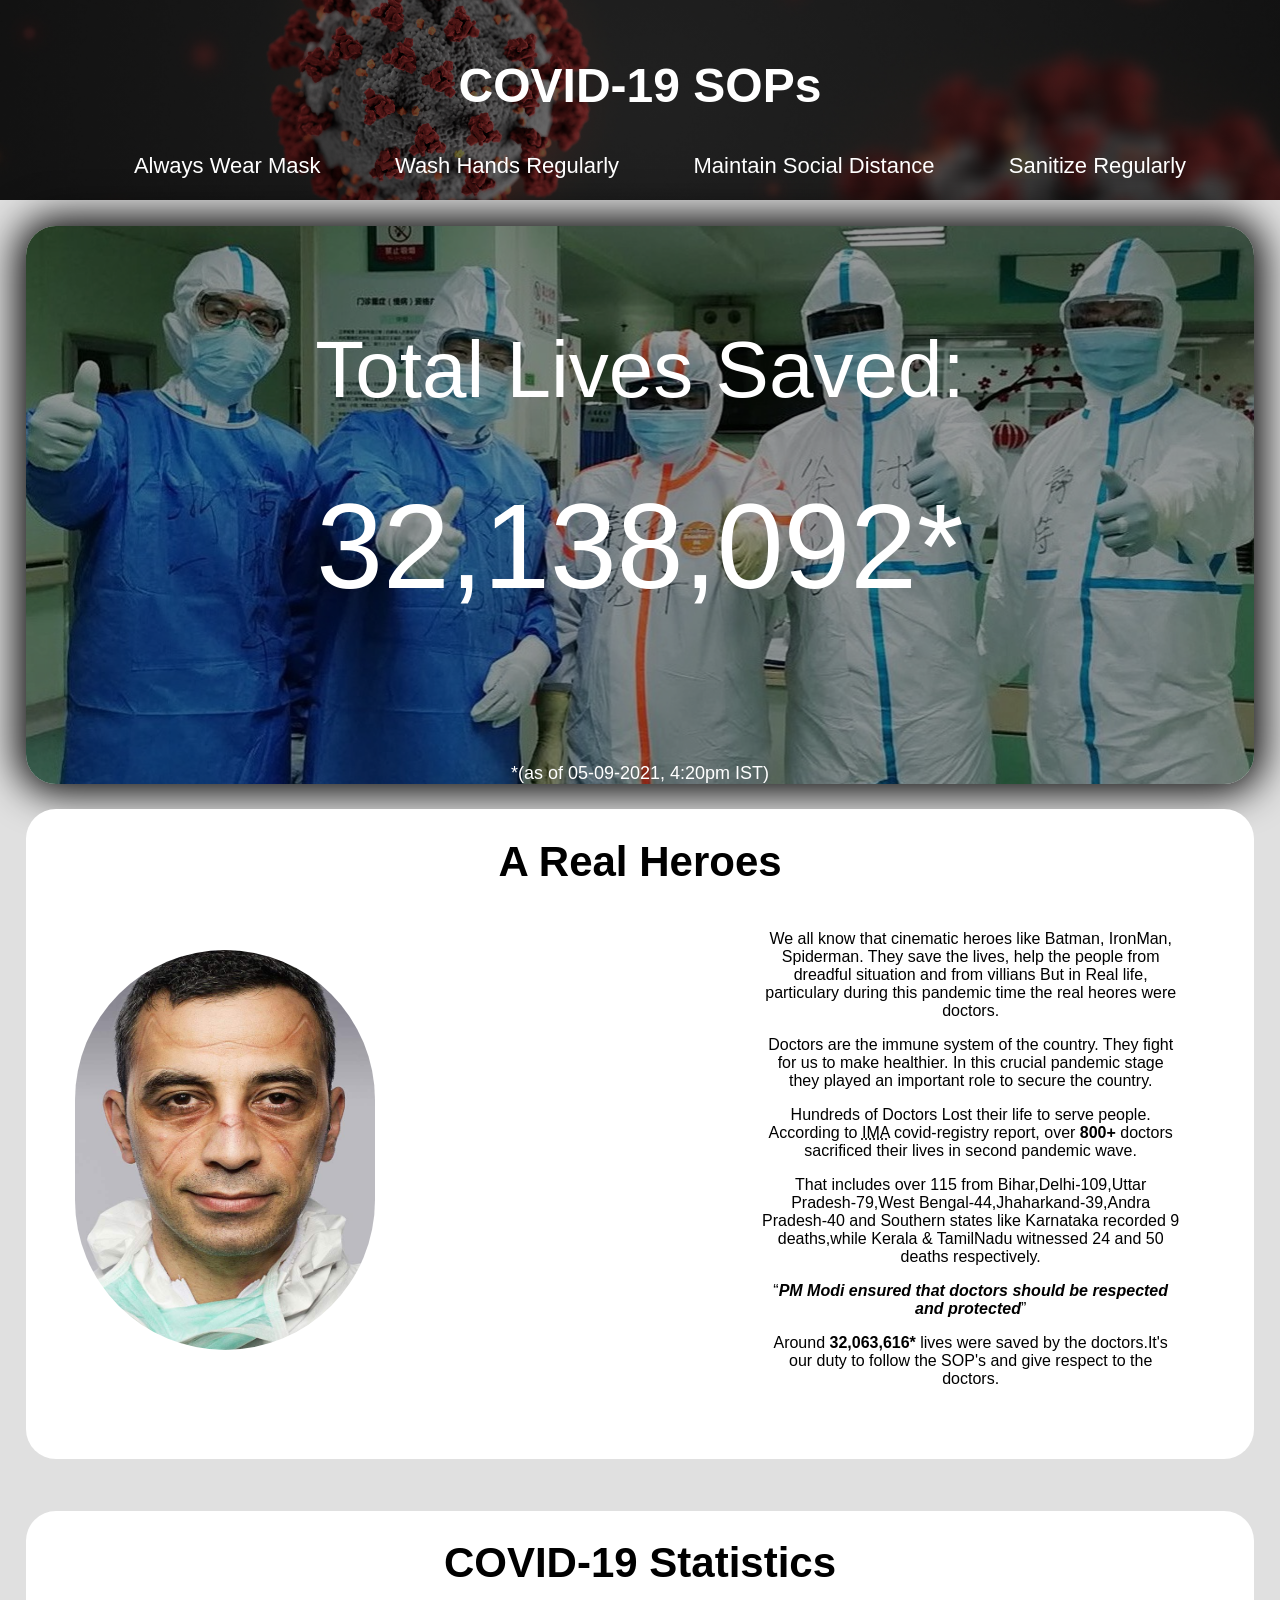
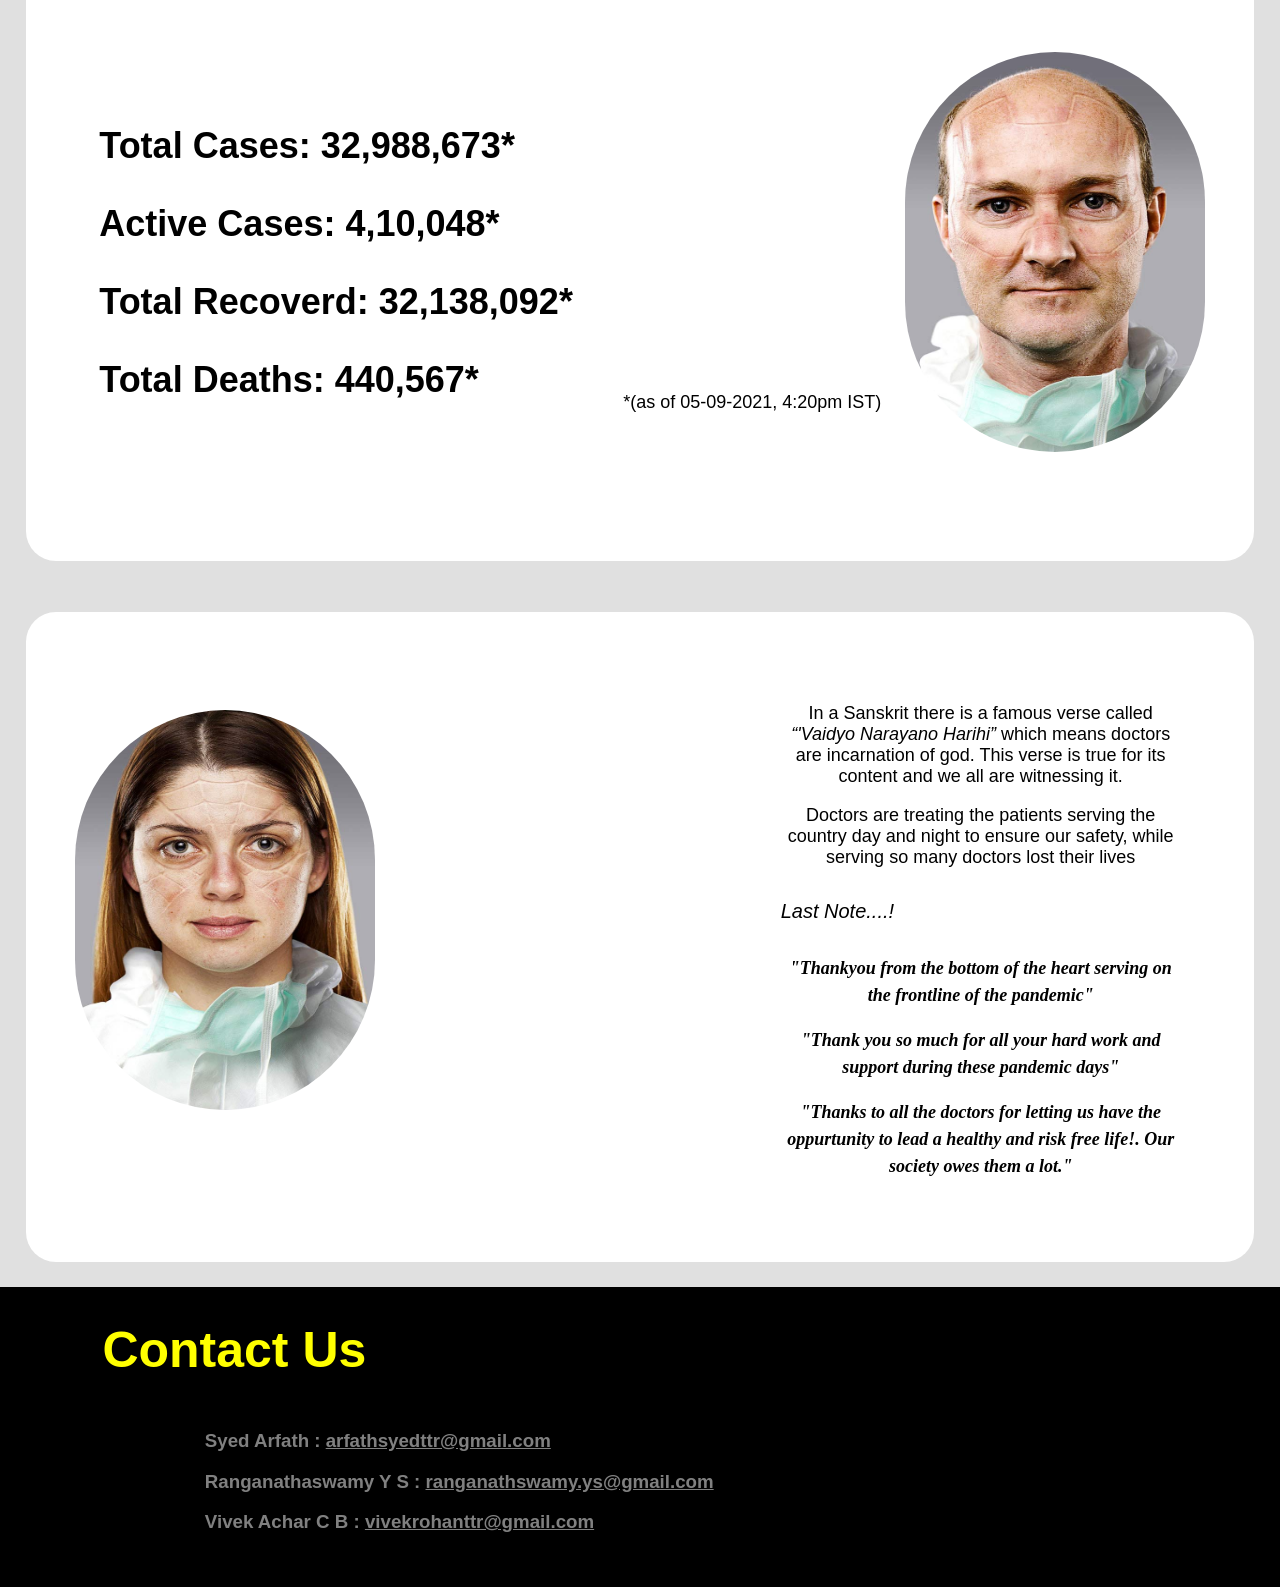
<file: index.html>
<!DOCTYPE html>
<html lang="en">

<head>
	<meta charset="UTF-8">
	<meta http-equiv="X-UA-Compatible" content="IE-edge">
	<title>Thankyou Doctors</title>
	<link rel="stylesheet" href="main.css">
	<link href="https://fonts.googleapis.com/css?family=Dosis&display=swap" rel="stylesheet">
</head>

<body>
	<!-- header -->
	<div class="header1">
		<div class="sop">
			<h1>COVID-19 SOPs</h1>
		</div>
		<ul>
			<li>Always Wear Mask</li>
			<li>Wash Hands Regularly</li>
			<li>Maintain Social Distance</li>
			<li>Sanitize Regularly</li>
		</ul>
	</div>
	<!-- // header -->

	<!-- stats -->
	<div class="container0">
		<div class="text1">Total Lives Saved:</div>
		<div class="text2">32,138,092*</div>
		<div class="text3">*(as of 05-09-2021, 4:20pm IST)</div>
	</div>
	<!-- //stats -->

	<!-- Thankyou Note -->
	<div class="thankyou1">
		<h1 id="heronote">A Real Heroes</h1>
		<div>
			<img class="hero1" src="doc1.jpg" alt="Sorry image cannot be loaded.">
		</div>
		<div class="container1">
		    <div class="note1">
			  <p>We all know that cinematic heroes like Batman, IronMan, Spiderman. They save the lives, help the people from dreadful situation and from villians But in Real life, particulary during this pandemic time the real heores were doctors.</p>
			  <p>Doctors are the immune system of the country. They fight for us to make healthier. In this crucial pandemic stage they played an important role to secure the country.</p>
			  <p>Hundreds of Doctors Lost their life to serve people. According to <abbr
					title="Indian Medical Association">IMA</abbr> covid-registry report, over <b>800+</b> doctors sacrificed their
				lives in second pandemic wave.</p>
			  <p>That includes over 115 from Bihar,Delhi-109,Uttar Pradesh-79,West Bengal-44,Jhaharkand-39,Andra Pradesh-40 and Southern states like Karnataka recorded 9 deaths,while Kerala & TamilNadu witnessed 24 and 50 deaths respectively.
			  </p>
			  <p><q><i><b>PM Modi ensured that doctors should be respected and protected</b></i></q></p>
			  <p>Around <b>32,063,616*</b> lives were saved by the doctors.It's our duty to follow the SOP's and give respect to the
				doctors.</p>
		   </div>
		</div>
	</div>

	<div class="thankyou2">
		<h1 id="heronote2">COVID-19 Statistics</h1>
		<div>
			<img class="hero2" src="doc2.jpg" alt="Sorry image cannot be loaded.">
		</div>
		<div class="container2">
		   <div class="stats">
		     <p>Total Cases: 32,988,673*</p>
		     <p>Active Cases: 4,10,048*</p>
		     <p>Total Recoverd: 32,138,092*</p>
		     <p>Total Deaths: 440,567*</p>
		  </div>
	    </div>
		<div class="disclaimer1">
			<p>*(as of 05-09-2021, 4:20pm IST)</p>
		</div>
	</div>
	<div class="thankyou3">
		<div>
			<img class="hero3" src="doc3.jpg" alt="Sorry image cannot be loaded.">
		</div>
		<div class="container3">
		    <div class="note2">
			  <p>In a Sanskrit  there is a famous verse called <i>“'Vaidyo Narayano Harihi”</i> which means doctors are incarnation of god. This verse is true for its content and we all are witnessing it.</p>

			  <p>Doctors are treating the patients serving the country day and night to ensure our safety, while serving so many doctors lost their lives</p>
		    </div>
		    <p class="ln">Last Note....!</p>
		    <div class="note3">
			  <p>"Thankyou from the bottom of the heart serving on the frontline of the pandemic"</p>
			  <p>"Thank you so much for all your hard work and support during these pandemic days"</p>
			  <p>"Thanks to all the doctors for letting us have the oppurtunity to lead a healthy and risk free life!. Our society owes them a lot."</p>
		    </div>
	   </div>
	</div>
	<!-- //Thankyou Note -->

	<!-- footer -->
	<div class="footer">
		<h1 class="contact">Contact Us</h1>
		<div class="devs">
				<h3>Syed Arfath : <a href="mailto: arfathsyedttr@gmail.com" target="_blank">arfathsyedttr@gmail.com</a></h3>
				<h3>Ranganathaswamy Y S : <a href="mailto: ranganathswamy.ys@gmail.com" target="_blank">ranganathswamy.ys@gmail.com</a></h3>
				<h3>Vivek Achar C B : <a href="mailto: vivekrohanttr@gmail.com" target="_blank">vivekrohanttr@gmail.com</a></h3>
		</div>
	</div>
	<!-- //footer -->
</body>

</html>
</file>
<file: main.css>
html{
	height:100%;
}
body{
    min-height:100%;
	padding:0px;
	margin:0px;
	background-color: #e0e0e0;
	display: flex;
	flex-direction: column;
	font-family: Arial, Helvetica, sans-serif, Cambria, Cochin, Georgia, Times, 'Times New Roman', serif;
}
.header1{
	width:100%;
	height: 200px;
	background-image:linear-gradient(rgba(0,0,0,0.6),rgba(0,0,0,0.6)),url(covid19.jpg);
	background-position:center;
				
}
.sop{
	color: white;
	text-align: center;
	padding-top: 2%;
	font: Roboto;
	font-size: 24px;
}
ul{
	display: flex;
	list-style:none;
	justify-content: center;
}
li{
	font-size: 22px;		
	float:left;
	color: white;
	margin:8px 3%;
}
.container0{
    width: 96%;
    height: auto;
	margin: 2% 2%;
    border-radius: 30px;
    box-shadow: 0 0 40px 8px #000000;
    background-image:linear-gradient(rgba(0,0,0,0.4),rgba(0,0,0,0.4)),url(coviddocs2.jpg);
	background-position: center;
}
.text1{
    font: ariel;
	font-size: 80px;
	color: White;
	text-align: center;
	padding-top: 8%;
}
.text2{
    font: sans-serif;
	font-size: 120px;
	color: White;
	text-align: center;
	padding-top: 5%;
}
.text3{
    font: sans-serif;
	font-size: 18px;
	color: White;
	text-align: center;
	padding-top: 12%;
}
.thankyou1{
	width: 96%;
	height: 650px;
	background-color: white;
	border-radius: 30px;
	margin: 0% 2% 2% 2%;
    font: helvetica;
	font-size: 12px;
	color:black;
	text-align: center;
}
.hero1{
	width: 300px;
	height: 400px;
	float: left;
	margin-top: 3%;
	margin-left: 4%;
	border-radius: 150px;
	position: sticky;

}
#heronote{
	text-align: center;
	font-size: 42px;
}
.container1{
	width: 420px;
	height: 500px;
	/* margin-top: 6%; */
	margin-right: 6%;
	float: right;
	position: sticky;
	text-align: center;
}
.note1{
	/* float: right;
	width: 600px;
	height: 600px; */
	text-align: center;
	font-size: medium;
	font-family: sans-serif, 'Franklin Gothic Medium', 'Arial Narrow', Arial;
}
.thankyou2{
	width: 96%;
	height: 650px;
	background-color: white;
	border-radius: 30px;
	margin: 2% 2%;
    font: helvetica;
	font-size: 12px;
	color:black;
	text-align: center;
}
#heronote2{
	text-align: center;
	font-size: 42px;
}
.container2{
	width: 500px;
	height: 350px;
	margin-top: 6%;
	margin-left: 6%;
	float: left;
	position: sticky;
	text-align: center;
}
.hero2{
	width: 300px;
	height: 400px;
	float: right;
	margin-top: 3%;
	margin-right: 4%;
	border-radius: 150px;
	position: sticky;
}
.stats{
	text-align: left;
	font-size: 36px;
	font-weight: bold;
}
.disclaimer1{
    width: auto;
	padding-bottom: 0px;
	margin-top: auto;
	font: sans-serif;
	font-size: 18px;
	font-weight: 200;
	color:black; 
	text-align: center;
	margin-top: 33%;
}
.thankyou3{
	width: 96%;
	height: 650px;
	background-color: white;
	border-radius: 30px;
	margin: 2% 2%;
    font: helvetica;
	font-size: 12px;
	color:black;
	text-align: center;
}
.container3{
	width: 400px;
	height: 600px;
	margin-top: 6%;
	margin-right: 6%;
	float: right;
	position: sticky;
	text-align: center;
}
.hero3{
	width: 300px;
	height: 400px;
	float: left;
	margin-left: 4%;
	margin-top: 8%;
	border-radius: 150px;
	position: sticky;
}
.note2{
	text-align: center;
	font-size: 18px;
}
.ln{
	text-align: left;
	font-size: 20px;
	font-style: italic;
	margin-top: 8%;
	margin-bottom: 8%;
}
.note3{
	font-size: 18px;
	line-height: 1.5;
	font-weight: bold;
	font-style: italic;
	font-family: 'Times New Roman', Times, serif;
}
.footer{
	width: 100%;
	height: 300px;
	background-color: black;
	padding-bottom: 0px;
	margin-top: auto;
}
.contact{
	color: yellow;
	margin-left: 8%;
	font-size: 50px;
}
.devs{
	color: grey;
	margin-left: 16%;
	margin-top: 4%;
}
.devs a{
	color:grey;
}
</file>
